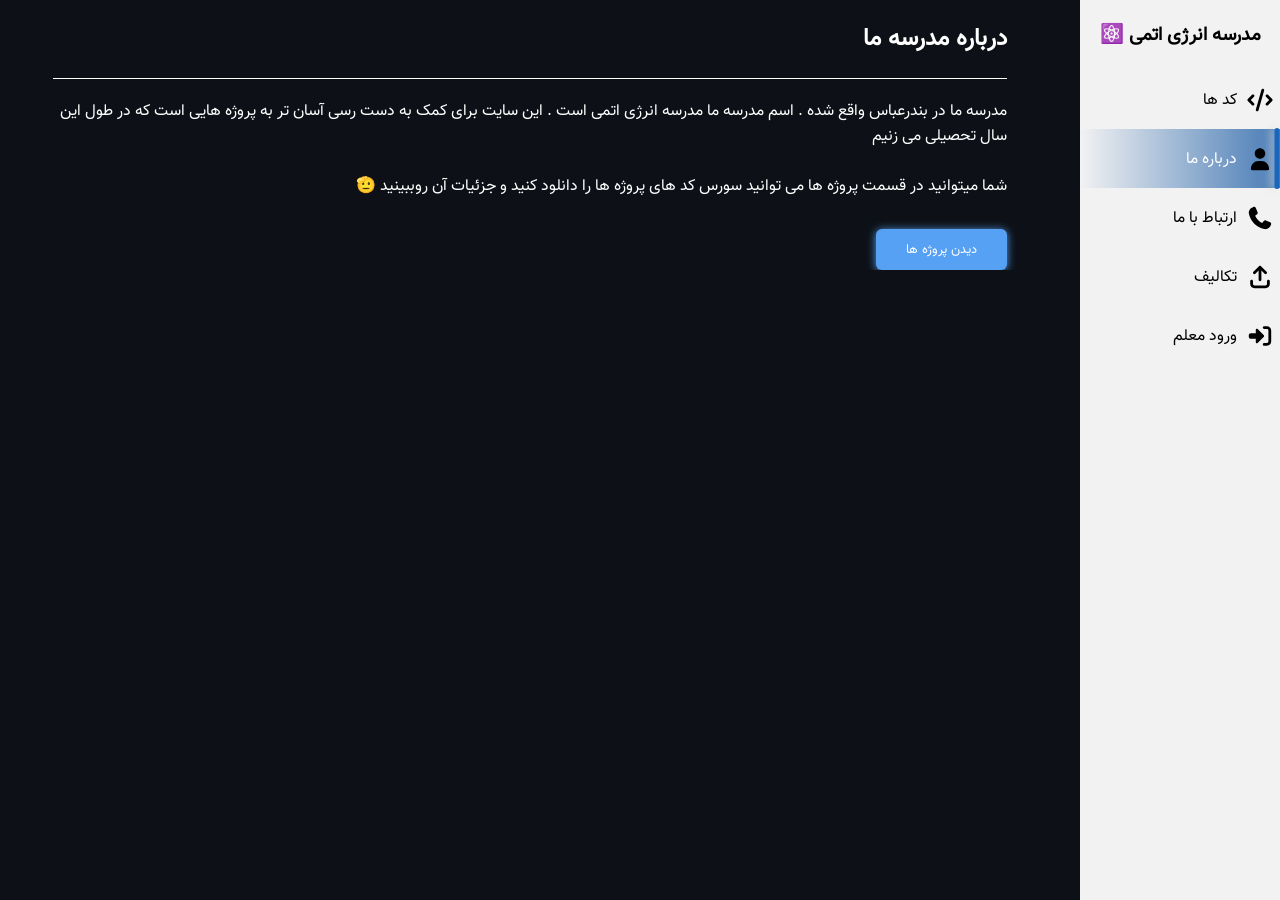
<file: asesst/html-files/AbouteWe.html>
<!doctype html>
<html lang="en">
  <head>
    <meta charset="UTF-8" />
    <meta name="viewport" content="width=device-width, initial-scale=1.0" />
    <title>Atomic-school</title>
    <link rel="stylesheet" href="../styles/reset.css" />
    <link rel="stylesheet" href="../styles/styles.css" />
    <link rel="stylesheet" href="../styles/Aboute.css" />
  </head>
  <body>
    <!------------------  Header  ------------------>
    <header class="Header">
      <!-- navbar -->
      <h2 class="navbar-title">مدرسه انرژی اتمی ⚛️</h2>
      <nav class="navbar">
        <a href="../../index.html" class="navbar-item" data-title="کد ها"
          ><img
            src="../imges/code-solid-full.svg"
            alt="code"
            class="header-img"
          />
        </a>
        <a
          href="./AbouteWe.html"
          data-title="درباره ما"
          class="navbar-item header-active-img"
          ><img
            src="../imges/user-solid-full.svg"
            alt="code"
            class="header-img"
        /></a>
        <a href="./call.html" data-title="ارتباط با ما" class="navbar-item"
          ><img
            src="../imges/phone-solid-full.svg"
            alt="code"
            class="header-img"
        /></a>
        <a href="./homework.html" data-title="تکالیف" class="navbar-item"
          ><img
            src="../imges/arrow-up-from-bracket-solid-full.svg"
            alt="code"
            class="header-img"
        /></a>
        <a href="./Teacher.html" data-title="ورود معلم" class="navbar-item"
          ><img
            src="../imges/right-to-bracket-solid-full.svg"
            alt="code"
            class="header-img"
        /></a>
      </nav>
    </header>

    <main>
      <div class="abouteWe-box">
        <h2 class="abouteWe-title">درباره مدرسه ما</h2>
        <p class="abouteWe-text">
          مدرسه ما در بندرعباس واقع شده . اسم مدرسه ما مدرسه انرژی اتمی است .
          این سایت برای کمک به دست رسی آسان تر به پروژه هایی است که در طول این
          سال تحصیلی می زنیم
        </p>
        <br />
        <p>
          شما میتوانید در قسمت <a href="">پروژه ها</a> می توانید سورس کد های
          پروژه ها را دانلود کنید و جزئیات آن روببینید 🫡
        </p>

        <a href="../../index.html"
          ><button type="button" class="aboute-btn">دیدن پروژه ها</button></a
        >
      </div>
    </main>
  </body>
</html>
</file>
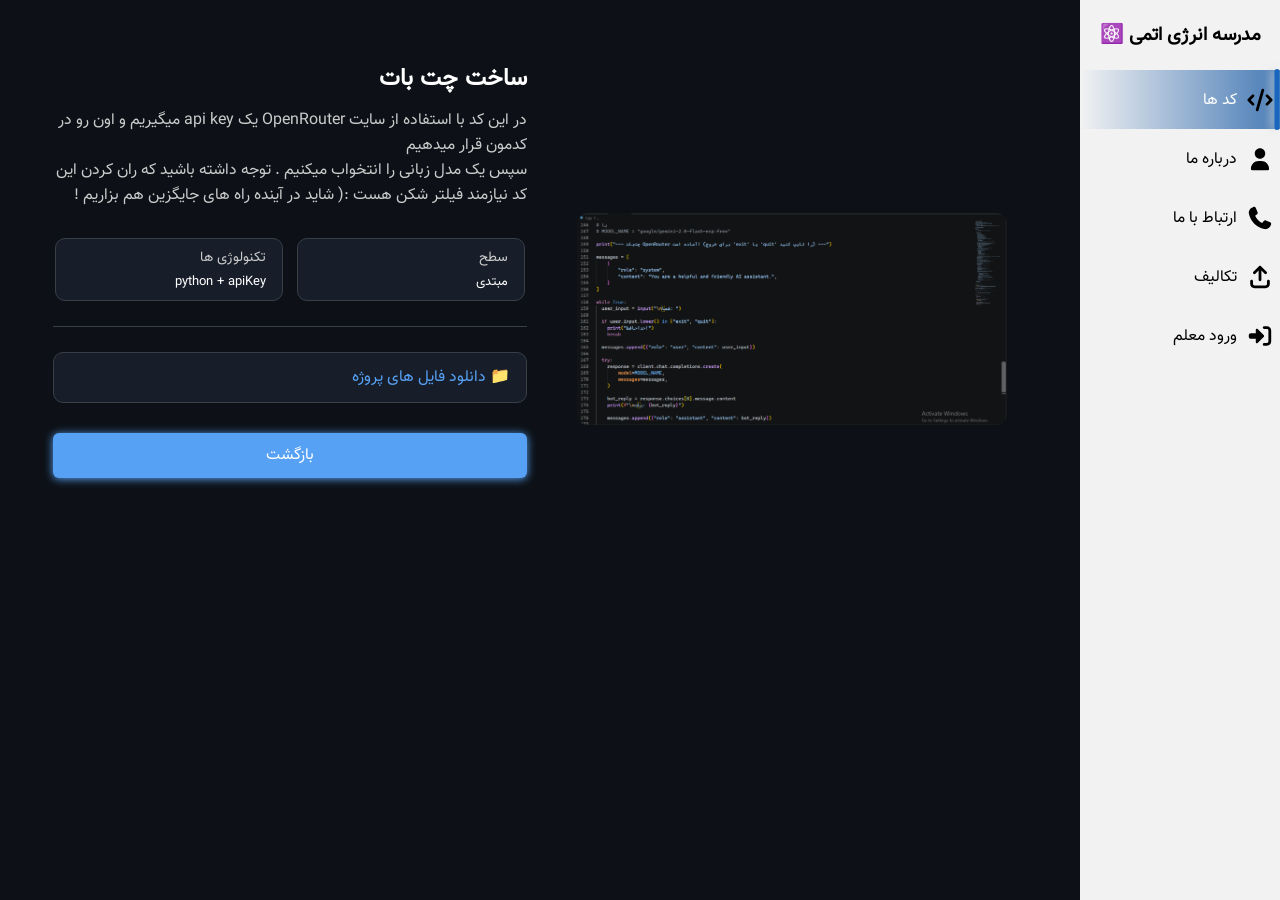
<file: asesst/html-files/Ai.html>
<!doctype html>
<html lang="en">
  <head>
    <meta charset="UTF-8" />
    <meta name="viewport" content="width=device-width, initial-scale=1.0" />
    <title>Atomic-school</title>
    <link rel="stylesheet" href="../styles/reset.css" />
    <link rel="stylesheet" href="../styles/styles.css" />
  </head>
  <body>
    <!------------------  Header  ------------------>
    <header class="Header">
      <!-- navbar -->
      <h2 class="navbar-title">مدرسه انرژی اتمی ⚛️</h2>
      <nav class="navbar">
        <a
          href="../../index.html"
          class="navbar-item header-active-img"
          data-title="کد ها"
          ><img
            src="../imges/code-solid-full.svg"
            alt="code"
            class="header-img"
          />
        </a>
        <a href="./AbouteWe.html" data-title="درباره ما" class="navbar-item"
          ><img
            src="../imges/user-solid-full.svg"
            alt="code"
            class="header-img"
        /></a>
        <a href="./call.html" data-title="ارتباط با ما" class="navbar-item"
          ><img
            src="../imges/phone-solid-full.svg"
            alt="code"
            class="header-img"
        /></a>
        <a href="./homework.html" data-title="تکالیف" class="navbar-item"
          ><img
            src="../imges/arrow-up-from-bracket-solid-full.svg"
            alt="code"
            class="header-img"
        /></a>
        <a href="./Teacher.html" data-title="ورود معلم" class="navbar-item"
          ><img
            src="../imges/right-to-bracket-solid-full.svg"
            alt="code"
            class="header-img"
        /></a>
      </nav>
    </header>

    <main>
      <div class="AiInfo-box">
        <img src="../imges/AI.png" alt="AI-img" class="AiInfo-img" />
        <div>
          <h2 class="AiInfo-title">ساخت چت بات</h2>
          <p class="AiInfo-text">
            در این کد با استفاده از سایت OpenRouter یک api key میگیریم و اون رو
            در کدمون قرار میدهیم
          </p>
          <p class="AiInfo-text">
            سپس یک مدل زبانی را انتخواب میکنیم . توجه داشته باشید که ران کردن
            این کد نیازمند فیلتر شکن هست :( شاید در آینده راه های جایگزین هم
            بزاریم !
          </p>

          <section class="AiInfo-infoBoxes-parent">
            <div class="AiInfo-infoBoxes">
              <p class="AiInfo-infoBoxes-text1">سطح</p>
              <p class="AiInfo-infoBoxes-text2">مبتدی</p>
            </div>
            <div class="AiInfo-infoBoxes">
              <p class="AiInfo-infoBoxes-text1">تکنولوژی ها</p>
              <p class="AiInfo-infoBoxes-text2">python + apiKey</p>
            </div>
          </section>
          <div class="Ai-border"></div>
          <a href="../Files-downlod/AI.py" download="AI.py" class="AI-downlaod">
            📁 دانلود فایل های پروژه
          </a>
          <a href="../../index.html" class="AI-back">بازگشت</a>
        </div>
      </div>
    </main>
  </body>
</html>
</file>
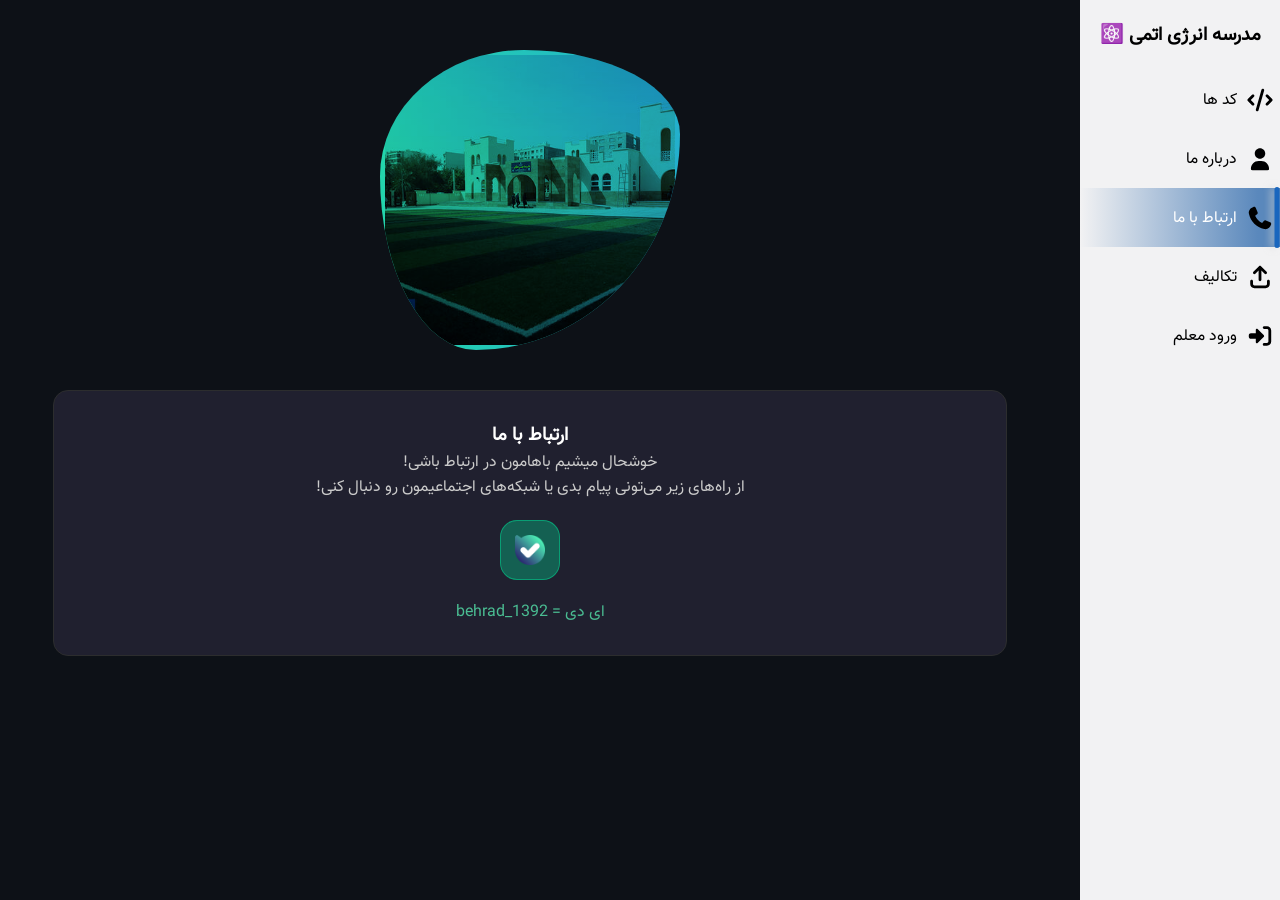
<file: asesst/html-files/call.html>
<!doctype html>
<html lang="en">
  <head>
    <meta charset="UTF-8" />
    <meta name="viewport" content="width=device-width, initial-scale=1.0" />
    <title>Atomic-school</title>
    <link rel="stylesheet" href="../styles/reset.css" />
    <link rel="stylesheet" href="../styles/styles.css" />
    <link rel="stylesheet" href="../styles/call.css" />
  </head>
  <body>
    <!------------------  Header  ------------------>
    <header class="Header">
      <h2 class="navbar-title">مدرسه انرژی اتمی ⚛️</h2>
      <!-- navbar -->
      <nav class="navbar">
        <a href="../../index.html" class="navbar-item" data-title="کد ها"
          ><img
            src="../imges/code-solid-full.svg"
            alt="code"
            class="header-img"
          />
        </a>
        <a href="./AbouteWe.html" data-title="درباره ما" class="navbar-item"
          ><img
            src="../imges/user-solid-full.svg"
            alt="code"
            class="header-img"
        /></a>
        <a
          href="./call.html"
          data-title="ارتباط با ما"
          class="navbar-item header-active-img"
          ><img
            src="../imges/phone-solid-full.svg"
            alt="code"
            class="header-img"
        /></a>
        <a href="./homework.html" data-title="تکالیف" class="navbar-item"
          ><img
            src="../imges/arrow-up-from-bracket-solid-full.svg"
            alt="code"
            class="header-img"
        /></a>
        <a href="./Teacher.html" data-title="ورود معلم" class="navbar-item"
          ><img
            src="../imges/right-to-bracket-solid-full.svg"
            alt="code"
            class="header-img"
        /></a>
      </nav>
    </header>

    <main>
      <!-- img -->
      <div class="img-box">
        <div class="blob"></div>
      </div>

      <section class="call-box">
        <h3 class="call-title">ارتباط با ما</h3>
        <p class="call-text">خوشحال میشیم باهامون در ارتباط باشی!</p>
        <p class="call-text">
          از راه‌های زیر می‌تونی پیام بدی یا شبکه‌های اجتماعیمون رو دنبال کنی!
        </p>
        <a href="#" target="_blank"
          ><img src="../imges/bale-logo.png" alt="#" class="bale-img"
        /></a>
        <p class="appNameBale">ای دی = behrad_1392</p>
      </section>
    </main>
  </body>
</html>
</file>
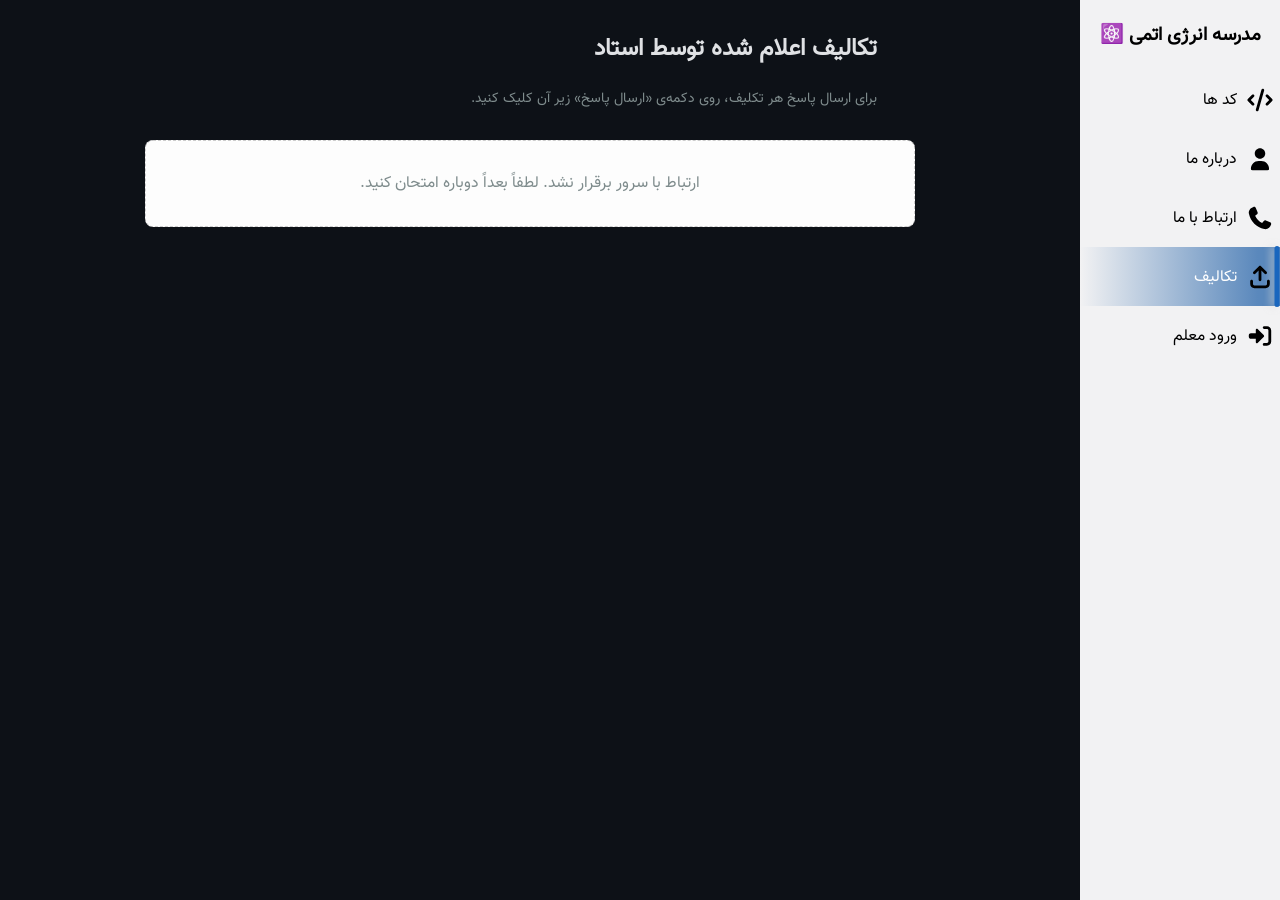
<file: asesst/html-files/homework.html>
<!doctype html>
<html lang="fa">
  <head>
    <meta charset="UTF-8" />
    <meta name="viewport" content="width=device-width, initial-scale=1.0" />
    <title>تکالیف دانش‌آموزان - Atomic-school</title>
    <!-- استایل‌های شما -->
    <link rel="stylesheet" href="../styles/reset.css" />
    <link rel="stylesheet" href="../styles/styles.css" />
    <link rel="stylesheet" href="../styles/call.css" />

    <style>
      /* استایل‌های اختصاصی و واکنش‌گرا برای بخش تکالیف */
      .homework-main {
        max-width: 800px;
        margin: 30px auto;
        padding: 0 15px;
      }
      .homeWork-title-box {
        text-align: center;
        margin-bottom: 30px;
      }
      .homeWork-title {
        font-size: 24px;
        color: #dfe1e4;
        margin-bottom: 10px;
      }
      .homeWork-text {
        color: #7f8c8d;
        font-size: 14px;
      }
      .hw-card {
        background: #ffffff;
        border: 1px solid #e1e8ed;
        border-right: 5px solid #3498db;
        padding: 20px;
        margin-bottom: 20px;
        border-radius: 8px;
        box-shadow: 0 2px 4px rgba(0, 0, 0, 0.05);
      }
      .hw-card h3 {
        margin: 0 0 10px 0;
        color: #2c3e50;
        font-size: 18px;
      }
      .hw-card p {
        color: #555;
        margin-bottom: 15px;
        line-height: 1.6;
      }
      .hw-card small {
        color: #95a5a6;
      }
      .toggle-submit-btn {
        background: #3498db;
        color: white;
        border: none;
        padding: 8px 16px;
        border-radius: 4px;
        cursor: pointer;
        font-family: inherit;
        font-size: 13px;
        transition: background 0.2s;
        margin-top: 10px;
      }
      .toggle-submit-btn:hover {
        background: #2980b9;
      }
      .student-submission-form {
        background: #f8f9fa;
        border: 1px solid #ddd;
        padding: 15px;
        margin-top: 15px;
        border-radius: 6px;
        display: none;
      }
      .homework-input {
        width: 100%;
        padding: 10px;
        margin-top: 5px;
        margin-bottom: 15px;
        border: 1px solid #ccc;
        border-radius: 4px;
        font-family: inherit;
        box-sizing: border-box;
      }
      .submit-final-btn {
        background: #27ae60;
        color: white;
        border: none;
        padding: 10px 20px;
        border-radius: 4px;
        cursor: pointer;
        font-family: inherit;
        width: 100%;
      }
      .submit-final-btn:hover {
        background: #219653;
      }
      .success-msg {
        background: #d4edda;
        color: #155724;
        padding: 10px;
        border-radius: 4px;
        margin-top: 10px;
        display: none;
        text-align: center;
        font-size: 13px;
      }
      .no-hw {
        text-align: center;
        color: #7f8c8d;
        padding: 30px;
        background: #fdfdfd;
        border: 1px dashed #ccc;
        border-radius: 8px;
      }

      /* تنظیمات ریسپانسیو موبایل */
      @media (max-width: 600px) {
        .hw-card {
          padding: 15px;
        }
        .homework-main {
          margin: 15px auto;
        }
      }
    </style>
  </head>
  <body>
    <!------------------  Header  ------------------>
    <header class="Header">
      <h2 class="navbar-title">مدرسه انرژی اتمی ⚛️</h2>
      <nav class="navbar">
        <a href="../../index.html" class="navbar-item" data-title="کد ها">
          <img
            src="../imges/code-solid-full.svg"
            alt="code"
            class="header-img"
          />
        </a>
        <a href="./AbouteWe.html" data-title="درباره ما" class="navbar-item">
          <img
            src="../imges/user-solid-full.svg"
            alt="code"
            class="header-img"
          />
        </a>
        <a href="./call.html" data-title="ارتباط با ما" class="navbar-item">
          <img
            src="../imges/phone-solid-full.svg"
            alt="code"
            class="header-img"
          />
        </a>
        <a
          href="./homework.html"
          data-title="تکالیف"
          class="navbar-item header-active-img"
        >
          <img
            src="../imges/arrow-up-from-bracket-solid-full.svg"
            alt="code"
            class="header-img"
          />
        </a>
        <a href="./Teacher.html" data-title="ورود معلم" class="navbar-item">
          <img
            src="../imges/right-to-bracket-solid-full.svg"
            alt="code"
            class="header-img"
          />
        </a>
      </nav>
    </header>

    <main class="homework-main">
      <div class="homeWork-title-box">
        <h2 class="homeWork-title">تکالیف اعلام شده توسط استاد</h2>
        <p class="homeWork-text">
          برای ارسال پاسخ هر تکلیف، روی دکمه‌ی «ارسال پاسخ» زیر آن کلیک کنید.
        </p>
      </div>

      <!-- محلی که تکالیف معلم به صورت داینامیک اینجا لیست می‌شود -->
      <div id="homework-list"></div>
    </main>

    <script src="../config.js"></script>
    <script>
      const listContainer = document.getElementById("homework-list");

      // ۱. خواندن تکالیف منتشر شده توسط معلم، از بک‌اند
      async function loadHomeworks() {
        if (!listContainer) return;
        listContainer.innerHTML = '<div class="no-hw">در حال بارگذاری...</div>';

        let homeworks = [];
        try {
          const res = await fetch(`${API_BASE}/homework`);
          const data = await res.json();
          homeworks = data.homeworks || [];
        } catch (err) {
          listContainer.innerHTML =
            '<div class="no-hw">ارتباط با سرور برقرار نشد. لطفاً بعداً دوباره امتحان کنید.</div>';
          return;
        }

        if (homeworks.length === 0) {
          listContainer.innerHTML =
            '<div class="no-hw">هنوز تکلیفی از طرف استاد منتشر نشده است.</div>';
          return;
        }

        let output = "";
        homeworks.forEach((hw) => {
          const dateLabel = new Date(hw.created_at).toLocaleDateString("fa-IR");
          output += `
            <div class="hw-card">
              <h3>${hw.title}</h3>
              <p>${hw.description || ""}</p>
              <small>تاریخ انتشار: ${dateLabel}</small>
              <br>
              <button type="button" class="toggle-submit-btn" onclick="toggleForm(${hw.id})">ارسال پاسخ تکلیف</button>

              <!-- فرم ارسال اختصاصی برای همین تکلیف -->
              <div id="form-box-${hw.id}" class="student-submission-form">
                <form onsubmit="submitHomework(event, ${hw.id})" autocomplete="off" >
                  <label class="homeWork-label" style="color: black;">نام:</label>
                  <input type="text" class="homework-input" id="name-${hw.id}" placeholder="محمد" minlength="3" maxlength="25" required />

                  <label class="homeWork-label" style="color: black;">نام خانوادگی:</label>
                  <input type="text" class="homework-input" id="lastname-${hw.id}" placeholder="محمدی" minlength="3" maxlength="25" required />

                  <label class="homeWork-label" style="color: black;">لینک ویدیو در آپارات:</label>
                  <input type="url" class="homework-input" id="link-${hw.id}" placeholder="https://aparat.com/v/123456" required />

                  <button type="submit" class="submit-final-btn">ارسال نهایی</button>
                  <div id="error-msg-${hw.id}" style="color:red; font-size:0.85rem; margin-top:8px; display:none;"></div>
                  <div class="success-msg">تکلیف شما با موفقیت ثبت شد!</div>
                </form>
              </div>
            </div>
          `;
        });
        listContainer.innerHTML = output;
      }

      loadHomeworks();

      // تابع باز و بسته کردن فرم ارسال برای هر کارت تکلیف
      function toggleForm(id) {
        const formBox = document.getElementById(`form-box-${id}`);
        if (formBox.style.display === "block") {
          formBox.style.display = "none";
        } else {
          formBox.style.display = "block";
        }
      }

      // تابع ثبت نهایی پاسخ دانش‌آموز
      async function submitHomework(event, homeworkId) {
        event.preventDefault();

        const formElement = event.target;
        const inputs = formElement.querySelectorAll("input");

        // گرفتن مقادیر از اینپوت‌ها
        const nameInput = inputs[0].value;
        const lastNameInput = inputs[1].value;
        const linkInput = inputs[2].value;

        // المان‌های نمایش وضعیت
        const successMsg = formElement.querySelector(".success-msg");
        const errorMsg = document.getElementById(`error-msg-${homeworkId}`);

        // ریست کردن وضعیت قبل از شروع درخواست جدید
        errorMsg.style.display = "none";
        errorMsg.textContent = "";
        successMsg.style.display = "none";

        // ایجاد یک کنترلر برای مدیریت زمان انتظار (اگر سرور بیش از ۳۰ ثانیه پاسخ نداد)
        const controller = new AbortController();
        const timeoutId = setTimeout(() => controller.abort(), 30000);

        try {
          // نمایش وضعیت در حال ارسال روی دکمه یا فرم
          const submitBtn = formElement.querySelector(".submit-final-btn");
          const originalBtnText = submitBtn.textContent;
          submitBtn.disabled = true;
          submitBtn.textContent = "در حال ارسال...";

          const res = await fetch(`${API_BASE}/submissions`, {
            method: "POST",
            headers: { "Content-Type": "application/json" },
            body: JSON.stringify({
              homework_id: homeworkId,
              first_name: nameInput,
              last_name: lastNameInput,
              aparat_link: linkInput,
            }),
            signal: controller.signal, // اتصال تایم‌اوت به درخواست
          });

          clearTimeout(timeoutId); // اگر پاسخ آمد، تایمر را پاک کن

          const data = await res.json();

          if (!res.ok) {
            // اگر سرور پاسخ داد ولی ارور داشت (مثلاً ارور دیتابیس یا اعتبارسنجی)
            throw new Error(data.error || "خطا در ثبت تکلیف");
          }

          // اگر همه چیز عالی بود
          successMsg.style.display = "block";
          formElement.reset();

          // غیرفعال کردن فرم بعد از موفقیت
          submitBtn.disabled = true;

          setTimeout(() => {
            successMsg.style.display = "none";
            formElement.parentElement.style.display = "none";
          }, 3000);
        } catch (err) {
          // مدیریت انواع خطاها
          if (err.name === "AbortError") {
            errorMsg.textContent =
              "زمان پاسخگویی سرور تمام شد (احتمالاً سرور در حال بیدار شدن است). دوباره تلاش کنید.";
          } else {
            errorMsg.textContent = err.message || "خطا در ارتباط با سرور.";
          }
          errorMsg.style.display = "block";

          // فعال کردن مجدد دکمه برای تلاش دوباره
          const submitBtn = formElement.querySelector(".submit-final-btn");
          submitBtn.disabled = false;
          submitBtn.textContent = "ارسال نهایی";
        } finally {
          clearTimeout(timeoutId);
        }
      }
    </script>
  </body>
</html>
</file>
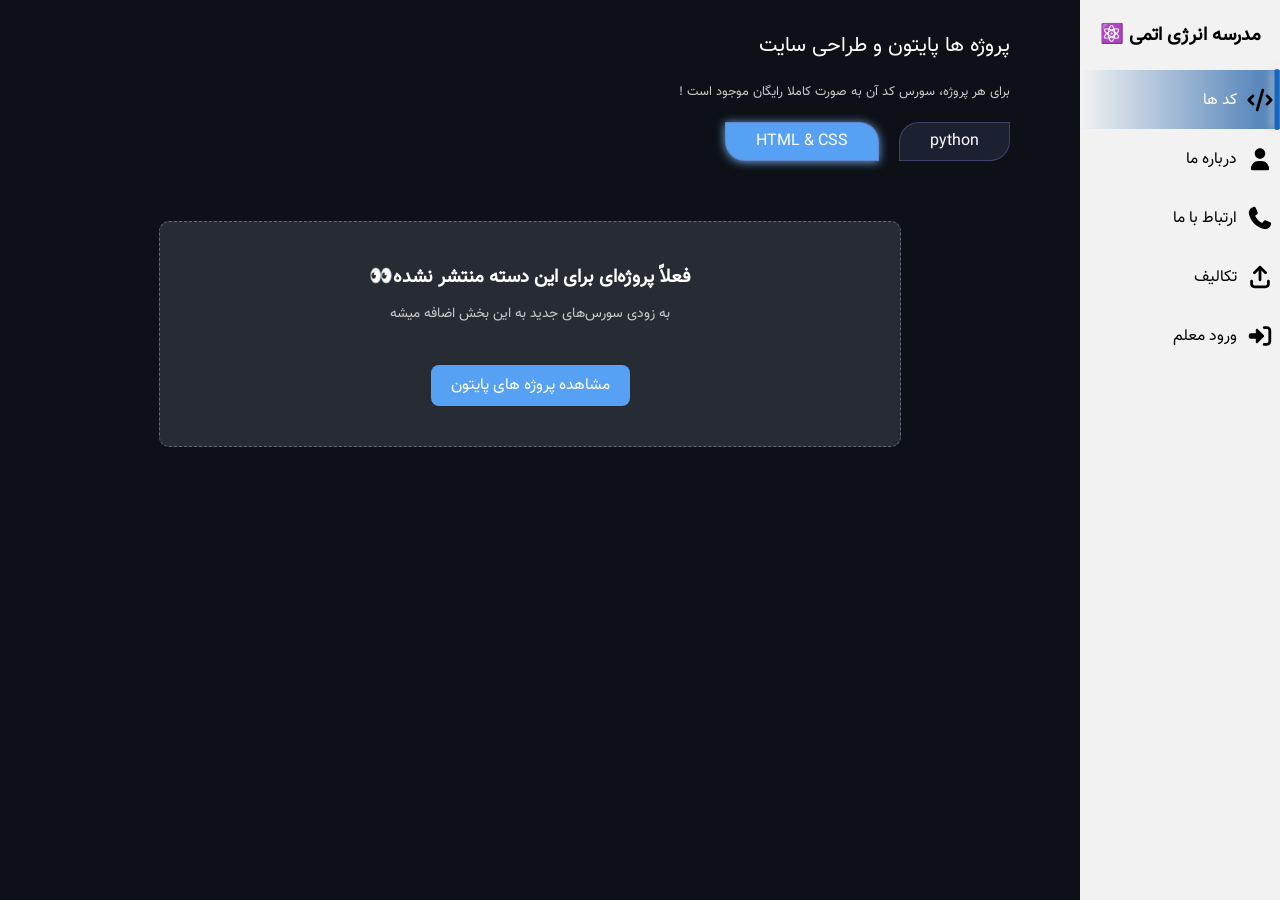
<file: asesst/html-files/HtmlCssProjects.html>
<!doctype html>
<html lang="en">
  <head>
    <meta charset="UTF-8" />
    <meta name="viewport" content="width=device-width, initial-scale=1.0" />
    <title>Atomic-school</title>
    <link rel="stylesheet" href="../styles/reset.css" />
    <link rel="stylesheet" href="../styles/styles.css" />
    <link rel="stylesheet" href="../styles/Aboute.css" />
  </head>
  <body>
    <!------------------  Header  ------------------>
    <header class="Header">
      <!-- navbar -->
      <h2 class="navbar-title">مدرسه انرژی اتمی ⚛️</h2>
      <nav class="navbar">
        <a href="#" class="header-active-img navbar-item" data-title="کد ها"
          ><img
            src="../imges/code-solid-full.svg"
            alt="code"
            class="header-img"
          />
        </a>
        <a href="./AbouteWe.html" data-title="درباره ما" class="navbar-item"
          ><img
            src="../imges/user-solid-full.svg"
            alt="code"
            class="header-img"
        /></a>
        <a href="./call.html" data-title="ارتباط با ما" class="navbar-item"
          ><img
            src="../imges/phone-solid-full.svg"
            alt="code"
            class="header-img"
        /></a>
        <a href="./homework.html" data-title="تکالیف" class="navbar-item"
          ><img
            src="../imges/arrow-up-from-bracket-solid-full.svg"
            alt="code"
            class="header-img"
        /></a>
        <a href="./Teacher.html" data-title="ورود معلم" class="navbar-item"
          ><img
            src="../imges/right-to-bracket-solid-full.svg"
            alt="code"
            class="header-img"
        /></a>
      </nav>
    </header>

    <!------------------  Project  ------------------>
    <main>
      <h1 class="main-title">پروژه ها پایتون و طراحی سایت</h1>
      <p class="main-up-text">
        ! برای هر پروژه، سورس کد آن به صورت کاملا رایگان موجود است
      </p>

      <!-- main navbar -->
      <div class="main-navbar">
        <a href="#"
          ><p class="main-navbar-text main-navbar-active">HTML & CSS</p></a
        >
        <a href="../../index.html"
          ><p class="main-navbar-text main-navbar-hover">python</p></a
        >
      </div>

      <div class="projectNone">
        <h2 class="projectNone-title">
          👀فعلاً پروژه‌ای برای این دسته منتشر نشده
        </h2>
        <p class="projectNone-text">
          به زودی سورس‌های جدید به این بخش اضافه میشه
        </p>
        <a href="../../index.html">
          <button type="button" class="projectNone-btn">
            مشاهده پروژه های پایتون
          </button></a
        >
      </div>
    </main>
  </body>
</html>
</file>
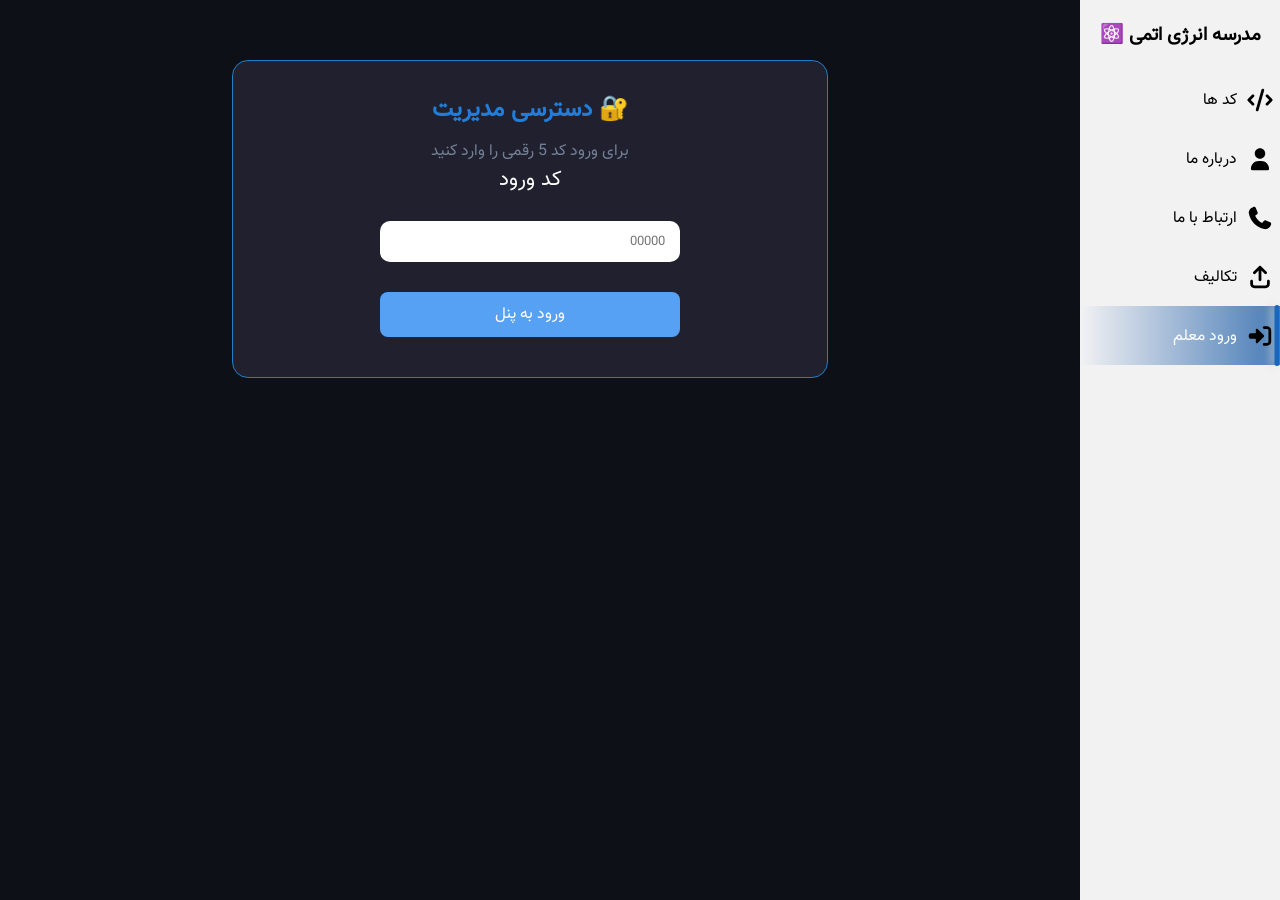
<file: asesst/html-files/Teacher.html>
<!doctype html>
<html lang="fa">
  <head>
    <meta charset="UTF-8" />
    <meta name="viewport" content="width=device-width, initial-scale=1.0" />
    <title>Atomic-school</title>
    <link rel="stylesheet" href="../styles/reset.css" />
    <link rel="stylesheet" href="../styles/styles.css" />
    <link rel="stylesheet" href="../styles/Teachers.css" />
    <style>
      /* استایل کمکی برای پیام خطا */
      .error-msg {
        color: red;
        font-size: 0.8rem;
        margin-top: 5px;
        text-align: center;
      }
      /* مخفی کردن بخش‌های اصلی تا زمانی که کد درست وارد شود */
      #TeacherWelcome-box,
      #TeacherAbility-box,
      #TeacherMadeHomework-box,
      #TeacherMadeHomeworkList-box,
      #TeacherSubmissions-container {
        display: none;
      }
    </style>
  </head>
  <body>
    <!------------------  Header  ------------------>
    <header class="Header">
      <h2 class="navbar-title">مدرسه انرژی اتمی ⚛️</h2>
      <nav class="navbar">
        <a href="../../index.html" class="navbar-item" data-title="کد ها">
          <img
            src="../imges/code-solid-full.svg"
            alt="code"
            class="header-img"
          />
        </a>
        <a href="./AbouteWe.html" data-title="درباره ما" class="navbar-item">
          <img
            src="../imges/user-solid-full.svg"
            alt="user"
            class="header-img"
          />
        </a>
        <a href="./call.html" data-title="ارتباط با ما" class="navbar-item">
          <img
            src="../imges/phone-solid-full.svg"
            alt="phone"
            class="header-img"
          />
        </a>
        <a href="./homework.html" data-title="تکالیف" class="navbar-item">
          <img
            src="../imges/arrow-up-from-bracket-solid-full.svg"
            alt="homework"
            class="header-img"
          />
        </a>
        <a
          href="./Teacher.html"
          data-title="ورود معلم"
          class="navbar-item header-active-img"
        >
          <img
            src="../imges/right-to-bracket-solid-full.svg"
            alt="login"
            class="header-img"
          />
        </a>
      </nav>
    </header>

    <main>
      <!-- بخش ورود با رمز -->
      <div class="Teacherpassword-box" id="Teacherpassword-box">
        <h2 class="TeacherPassword-title">🔐 دسترسی مدیریت</h2>
        <p class="TeacherPassword-text">برای ورود کد 5 رقمی را وارد کنید</p>
        <label for="Password" class="TeacherPassword-label">کد ورود</label>
        <input
          type="password"
          id="Password"
          class="TeacherPassword-input"
          placeholder="00000"
        />
        <p
          id="error-msg"
          class="error-msg"
          style="color: red; margin-top: 5px"
        ></p>
        <button type="button" class="TeacherPassword-btn" onclick="checkCode()">
          ورود به پنل
        </button>
      </div>

      <!-- بخش خوش‌آمدگویی -->
      <div
        class="TeacherWelcome-box"
        id="TeacherWelcome-box"
        style="display: none"
      >
        <p class="TeacherWelcome-UpTitle">مدیریت کلاس</p>
        <h2 class="TeacherWelcome-title">پنل استاد</h2>
        <p class="TeacherWelcome-text">آموزش‌ها و تکالیف کلاس را مدیریت کن.</p>
        <!-- دکمه خروج -->
        <button
          type="button"
          class="Logout-btn"
          onclick="logout()"
          style="
            margin-top: 10px;
            background: #e74c3c;
            color: white;
            border: none;
            padding: 6px 12px;
            border-radius: 6px;
            cursor: pointer;
          "
        >
          خروج از حساب
        </button>
      </div>

      <!-- بخش دکمه‌های عملیاتی -->
      <div
        class="TeacherAbility-box"
        id="TeacherAbility-box"
        style="
          display: none;
          gap: 10px;
          flex-wrap: wrap;
          justify-content: center;
          margin: 20px 0;
        "
      >
        <button
          type="button"
          class="TeacherAbility-btn1"
          onclick="showSection('TeacherMadeHomework-box')"
        >
          افزودن تکلیف
        </button>
        <button
          type="button"
          class="TeacherAbility-btn2"
          onclick="showSection('TeacherMadeHomeworkList-box')"
        >
          لیست تکالیف من
        </button>
        <button
          type="button"
          class="TeacherAbility-btn2"
          onclick="showSection('TeacherSubmissions-container')"
        >
          ارسال های دانش آموزان
        </button>
      </div>

      <!-- بخش ساخت تکلیف -->
      <div
        class="TeacherMadeHomework-box panel-section"
        id="TeacherMadeHomework-box"
        style="display: none"
      >
        <h2 class="TeacherMadeHomework-title">ساخت تکلیف جدید</h2>

        <label for="hw-title-input" class="TeacherMadeHomework-lebel"
          >عنوان تکلیف</label
        >
        <input
          type="text"
          id="hw-title-input"
          class="TeacherMadeHomework-input"
        />

        <label for="hw-desc-input" class="TeacherMadeHomework-lebel"
          >توضیحات تکلیف</label
        >
        <textarea
          id="hw-desc-input"
          rows="5"
          class="TeacherMadeHomework-textarea"
        ></textarea>

        <button
          type="button"
          class="TeacherMadeHomework-btn"
          onclick="publishHomework()"
        >
          انتشار تکلیف
        </button>
      </div>

      <!-- بخش لیست تکالیف منتشر شده توسط معلم -->
      <div
        class="TeacherMadeHomeworkList-container panel-section"
        id="TeacherMadeHomeworkList-box"
        style="display: none; max-width: 600px; margin: 0 auto; padding: 20px"
      >
        <h2 class="TeacherMadeHomework-title">تکالیف منتشر شده توسط شما</h2>
        <div id="teacher-homeworks-list"></div>
      </div>

      <!-- بخش تسلیم‌های دانش‌آموزان -->
      <div
        class="TeacherSubmissions-container panel-section"
        id="TeacherSubmissions-container"
        style="display: none; max-width: 650px; margin: 0 auto; padding: 20px"
      >
        <h2
          class="TeacherSubmissions-title"
          style="margin-bottom: 20px; text-align: center"
        >
          ارسال‌های دانش‌آموزان
        </h2>
        <!-- آیتم‌ها به صورت داینامیک از لوکال استوریج لود می‌شوند -->
        <div id="teacher-submissions-list"></div>
      </div>
    </main>

    <script src="../config.js"></script>
    <script>
      // بررسی وضعیت ورود به محض بارگذاری صفحه
      window.onload = function () {
        if (localStorage.getItem("teacherToken")) {
          showPanel();
        }
      };

      async function checkCode() {
        const passwordInput = document.getElementById("Password");
        const errorMsg = document.getElementById("error-msg");
        errorMsg.textContent = "";

        try {
          const res = await fetch(`${API_BASE}/auth/teacher-login`, {
            method: "POST",
            headers: { "Content-Type": "application/json" },
            body: JSON.stringify({ pin: passwordInput.value }),
          });
          const data = await res.json();

          if (!res.ok) {
            errorMsg.textContent = data.error || "کد وارد شده اشتباه است!";
            passwordInput.value = "";
            return;
          }

          localStorage.setItem("teacherToken", data.token);
          showPanel();
        } catch (err) {
          errorMsg.textContent =
            "ارتباط با سرور برقرار نشد. مطمئن شوید بک‌اند روشن است.";
        }
      }

      // هدر احراز هویت برای درخواست‌های محافظت‌شده
      function authHeaders() {
        return {
          "Content-Type": "application/json",
          Authorization: `Bearer ${localStorage.getItem("teacherToken")}`,
        };
      }

      function showPanel() {
        document.getElementById("Teacherpassword-box").style.display = "none";
        document.getElementById("TeacherWelcome-box").style.display = "block";
        document.getElementById("TeacherAbility-box").style.display = "flex";
        showSection("TeacherMadeHomework-box");
      }

      // تابع جابجایی بین بخش‌ها
      function showSection(sectionId) {
        const sections = document.querySelectorAll(".panel-section");
        sections.forEach((sec) => {
          sec.style.display = "none";
        });

        const target = document.getElementById(sectionId);
        if (target) {
          target.style.display = "block";
        }

        // اگر بخش لیست تکالیف معلم بود، آن را به‌روز کن
        if (sectionId === "TeacherMadeHomeworkList-box") {
          loadTeacherHomeworksList();
        }

        // اگر بخش ارسال‌های دانش‌آموزان بود، لیست را به‌روز کن
        if (sectionId === "TeacherSubmissions-container") {
          loadSubmissionsToTeacherPanel();
        }
      }

      // تابع انتشار تکلیف توسط معلم
      async function publishHomework() {
        const titleInput = document.getElementById("hw-title-input");
        const descInput = document.getElementById("hw-desc-input");

        if (!titleInput.value || !descInput.value) {
          alert("لطفاً عنوان و توضیحات تکلیف را وارد کنید!");
          return;
        }

        try {
          const res = await fetch(`${API_BASE}/homework`, {
            method: "POST",
            headers: authHeaders(),
            body: JSON.stringify({
              title: titleInput.value,
              description: descInput.value,
            }),
          });
          const data = await res.json();
          if (!res.ok) {
            alert(data.error || "خطا در انتشار تکلیف");
            return;
          }

          alert("تکلیف با موفقیت منتشر شد!");
          titleInput.value = "";
          descInput.value = "";
        } catch (err) {
          alert("ارتباط با سرور برقرار نشد.");
        }
      }

      // تابع بارگذاری تکالیف ساخته شده توسط معلم در پنل خودش
      async function loadTeacherHomeworksList() {
        const container = document.getElementById("teacher-homeworks-list");
        container.innerHTML =
          '<p style="text-align:center; padding:20px; color:gray;">در حال بارگذاری...</p>';

        let homeworks = [];
        try {
          const res = await fetch(`${API_BASE}/homework`);
          const data = await res.json();
          homeworks = data.homeworks || [];
        } catch (err) {
          container.innerHTML =
            '<p style="text-align:center; padding:20px; color:red;">ارتباط با سرور برقرار نشد.</p>';
          return;
        }

        if (homeworks.length === 0) {
          container.innerHTML =
            '<p style="text-align:center; padding: 20px; color: gray;">هنوز تکلیفی منتشر نکرده‌اید.</p>';
          return;
        }

        let html = "";
        homeworks.forEach((hw) => {
          const dateLabel = new Date(hw.created_at).toLocaleDateString("fa-IR");
          html += `
            <div style="background: #f9f9f9; border: 1px solid #ddd; padding: 15px; margin-bottom: 12px; border-radius: 8px; display: flex; justify-content: space-between; align-items: center; box-shadow: 0 2px 5px rgba(0,0,0,0.03);">
              <div style="padding-left: 10px;">
                <h4 style="margin: 0 0 6px 0; color: #2c3e50; font-size: 1.05rem;">${hw.title}</h4>
                <p style="margin: 0 0 6px 0; color: #555; font-size: 0.95rem; line-height: 1.5;">${hw.description || ""}</p>
                <small style="color: #888; font-size: 0.8rem;">تاریخ انتشار: ${dateLabel}</small>
              </div>
              <button onclick="deleteTeacherHomework(${hw.id})" style="background: #e74c3c; color: white; border: none; padding: 8px 14px; border-radius: 6px; cursor: pointer; height: fit-content; font-size: 0.9rem; transition: background 0.2s;">حذف</button>
            </div>
          `;
        });

        container.innerHTML = html;
      }

      // تابع حذف تکلیف منتشر شده توسط معلم
      window.deleteTeacherHomework = async function (id) {
        if (!confirm("آیا از حذف این تکلیف مطمئن هستید؟")) return;
        try {
          const res = await fetch(`${API_BASE}/homework/${id}`, {
            method: "DELETE",
            headers: authHeaders(),
          });
          if (!res.ok) {
            const data = await res.json();
            alert(data.error || "خطا در حذف تکلیف");
            return;
          }
          loadTeacherHomeworksList();
        } catch (err) {
          alert("ارتباط با سرور برقرار نشد.");
        }
      };

      // تابع بارگذاری ارسال‌های دانش‌آموزان در پنل معلم با استایل استاندارد و فاصله دار
      async function loadSubmissionsToTeacherPanel() {
        const container = document.getElementById("teacher-submissions-list");
        container.innerHTML =
          '<p style="text-align:center; padding:20px; color:gray;">در حال بارگذاری...</p>';

        let submissions = [];
        try {
          const res = await fetch(`${API_BASE}/submissions`, {
            headers: authHeaders(),
          });
          const data = await res.json();
          if (!res.ok) {
            container.innerHTML = `<p style="text-align:center; padding:20px; color:red;">${data.error || "خطا در دریافت ارسال‌ها"}</p>`;
            return;
          }
          submissions = data.submissions || [];
        } catch (err) {
          container.innerHTML =
            '<p style="text-align:center; padding:20px; color:red;">ارتباط با سرور برقرار نشد.</p>';
          return;
        }

        if (submissions.length === 0) {
          container.innerHTML =
            '<p style="text-align:center; padding: 30px; color: gray; font-size: 0.95rem;">هنوز ارسالی از طرف دانش‌آموزان ثبت نشده است.</p>';
          return;
        }

        let htmlContent = "";

        submissions.forEach((sub) => {
          const dateLabel = new Date(sub.created_at).toLocaleDateString(
            "fa-IR",
          );
          const gradeLabel =
            sub.grade != null ? `نمره: ${sub.grade}` : "هنوز نمره داده نشده";
          htmlContent += `
            <div class="TeacherSubmissions-item" style="background: #ffffff; border: 1px solid #e0e0e0; padding: 18px 20px; margin-bottom: 14px; border-radius: 8px; display: flex; justify-content: space-between; align-items: center; box-shadow: 0 2px 6px rgba(0,0,0,0.04); flex-wrap: wrap; gap: 10px;">
              <div class="Submission-info" style="padding-left: 15px;">
                <span class="Student-name" style="display: block; font-weight: bold; font-size: 1.05rem; color: #2c3e50; margin-bottom: 4px;">${sub.first_name} ${sub.last_name}</span>
                <span class="Homework-name" style="display: block; font-size: 0.9rem; color: #2980b9; margin-bottom: 6px;">تکلیف: ${sub.homework_title || "نامشخص"}</span>
                <a href="${sub.aparat_link}" target="_blank" style="display: inline-block; color: #3498db; text-decoration: none; font-size: 0.9rem; margin-bottom: 6px; font-weight: 500;">🔗 مشاهده ویدیو در آپارات</a>
                <span class="Submission-date" style="display: block; font-size: 0.75rem; color: #888;">تاریخ ارسال: ${dateLabel} — ${gradeLabel}</span>
              </div>
              <div class="Submission-actions" style="display: flex; gap: 8px; align-items: center; min-width: fit-content;">
                <button class="Grade-btn" onclick="gradeSubmission(${sub.id})" style="background: #27ae60; color: white; border: none; padding: 8px 14px; border-radius: 6px; cursor: pointer; font-size: 0.9rem;">ثبت نمره</button>
                <button class="Delete-btn" onclick="deleteSubmission(${sub.id})" style="background: #e74c3c; color: white; border: none; padding: 8px 14px; border-radius: 6px; cursor: pointer; font-size: 0.9rem;">حذف</button>
              </div>
            </div>
          `;
        });

        container.innerHTML = htmlContent;
      }

      // تابع ثبت نمره و بازخورد برای یک ارسال
      async function gradeSubmission(id) {
        const grade = prompt("نمره را وارد کنید (مثلاً 18.5):");
        if (grade === null) return;
        const feedback = prompt("بازخورد (اختیاری):") || "";

        try {
          const res = await fetch(`${API_BASE}/submissions/${id}`, {
            method: "PATCH",
            headers: authHeaders(),
            body: JSON.stringify({ grade: Number(grade), feedback }),
          });
          const data = await res.json();
          if (!res.ok) {
            alert(data.error || "خطا در ثبت نمره");
            return;
          }
          loadSubmissionsToTeacherPanel();
        } catch (err) {
          alert("ارتباط با سرور برقرار نشد.");
        }
      }

      // تابع حذف ارسال دانش‌آموز توسط معلم
      async function deleteSubmission(id) {
        if (!confirm("آیا از حذف این ارسال مطمئن هستید؟")) return;
        try {
          const res = await fetch(`${API_BASE}/submissions/${id}`, {
            method: "DELETE",
            headers: authHeaders(),
          });
          if (!res.ok) {
            const data = await res.json();
            alert(data.error || "خطا در حذف ارسال");
            return;
          }
          loadSubmissionsToTeacherPanel();
        } catch (err) {
          alert("ارتباط با سرور برقرار نشد.");
        }
      }

      // خروج از حساب
      function logout() {
        localStorage.removeItem("teacherToken");
        location.reload();
      }
    </script>
  </body>
</html>
</file>
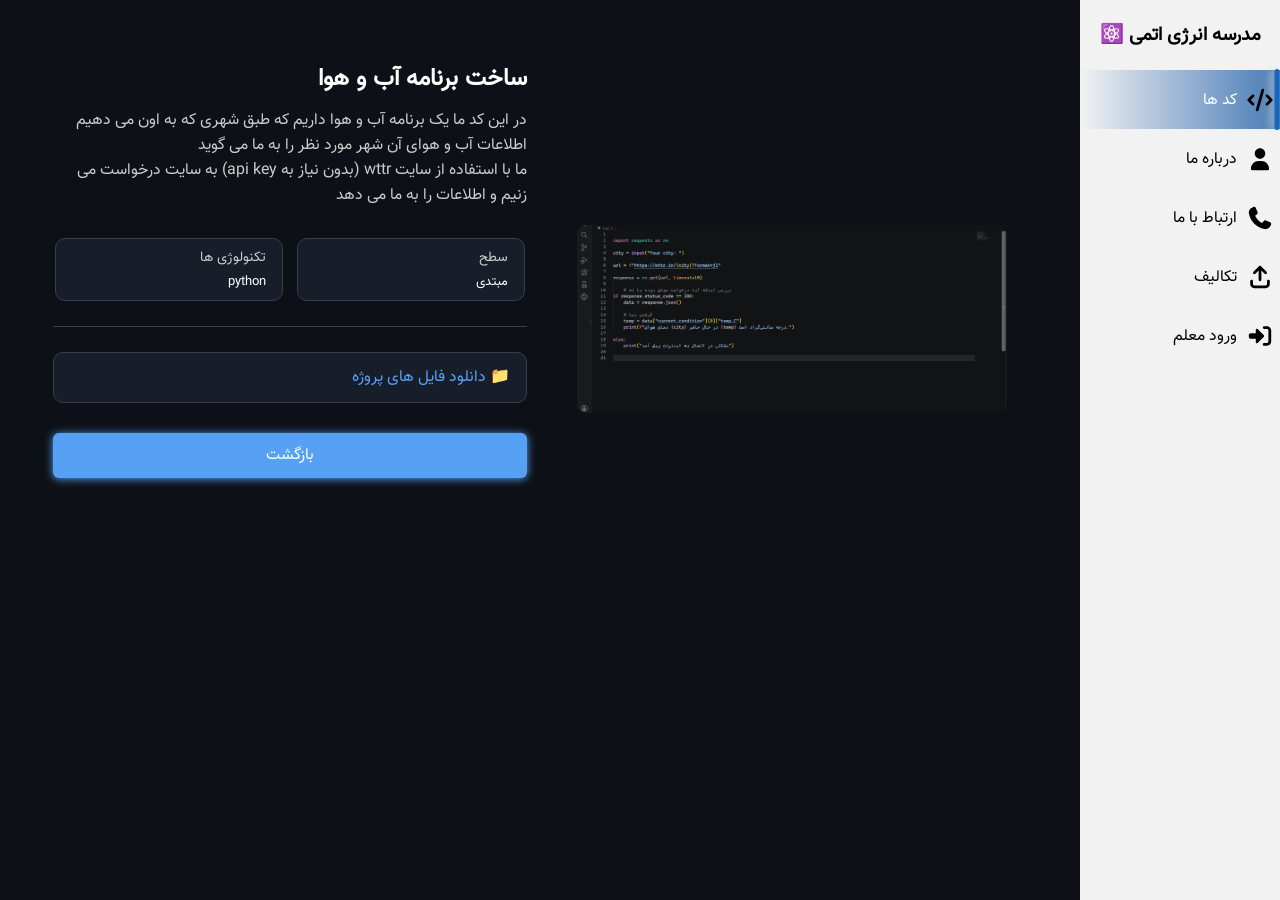
<file: asesst/html-files/weather.html>
<!doctype html>
<html lang="en">
  <head>
    <meta charset="UTF-8" />
    <meta name="viewport" content="width=device-width, initial-scale=1.0" />
    <title>Atomic-school</title>
    <link rel="stylesheet" href="../styles/reset.css" />
    <link rel="stylesheet" href="../styles/styles.css" />
  </head>
  <body>
    <!------------------  Header  ------------------>
    <header class="Header">
      <!-- navbar -->
      <h2 class="navbar-title">مدرسه انرژی اتمی ⚛️</h2>
      <nav class="navbar">
        <a
          href="../../index.html"
          class="navbar-item header-active-img"
          data-title="کد ها"
          ><img
            src="../imges/code-solid-full.svg"
            alt="code"
            class="header-img"
          />
        </a>
        <a href="./AbouteWe.html" data-title="درباره ما" class="navbar-item"
          ><img
            src="../imges/user-solid-full.svg"
            alt="code"
            class="header-img"
        /></a>
        <a href="./call.html" data-title="ارتباط با ما" class="navbar-item"
          ><img
            src="../imges/phone-solid-full.svg"
            alt="code"
            class="header-img"
        /></a>
        <a href="./homework.html" data-title="تکالیف" class="navbar-item"
          ><img
            src="../imges/arrow-up-from-bracket-solid-full.svg"
            alt="code"
            class="header-img"
        /></a>
        <a href="./Teacher.html" data-title="ورود معلم" class="navbar-item"
          ><img
            src="../imges/right-to-bracket-solid-full.svg"
            alt="code"
            class="header-img"
        /></a>
      </nav>
    </header>

    <main>
      <div class="weatherInfo-box">
        <img src="../imges/wheater.png" alt="AI-img" class="weatherInfo-img" />
        <div>
          <h2 class="weatherInfo-title">ساخت برنامه آب و هوا</h2>
          <p class="weatherInfo-text">
            در این کد ما یک برنامه آب و هوا داریم که طبق شهری که به اون می دهیم
            اطلاعات آب و هوای آن شهر مورد نظر را به ما می گوید
          </p>
          <p class="weatherInfo-text">
            ما با استفاده از سایت wttr (بدون نیاز به api key) به سایت درخواست می
            زنیم و اطلاعات را به ما می دهد
          </p>

          <section class="weatherInfo-infoBoxes-parent">
            <div class="weatherInfo-infoBoxes">
              <p class="weatherInfo-infoBoxes-text1">سطح</p>
              <p class="weatherInfo-infoBoxes-text2">مبتدی</p>
            </div>
            <div class="weatherInfo-infoBoxes">
              <p class="weatherInfo-infoBoxes-text1">تکنولوژی ها</p>
              <p class="weatherInfo-infoBoxes-text2">python</p>
            </div>
          </section>
          <div class="weather-border"></div>
          <a
            href="../Files-downlod/weather.py"
            download="weather.py"
            class="weather-downlaod"
          >
            📁 دانلود فایل های پروژه
          </a>
          <a href="../../index.html" class="weather-back">بازگشت</a>
        </div>
      </div>
    </main>
  </body>
</html>
</file>
<file: asesst/styles/styles.css>
/*===================
        header
====================*/

.Header {
    position: fixed;
    bottom: 0;
    left: 0;
    right: 0;
    background: rgb(242, 242, 243);
    box-shadow: rgba(255, 255, 255, 0.447) 0px 6px 36px;
    
    .navbar {
        display: flex;
        flex-direction: row-reverse;
        justify-content: space-around;
    }

    .navbar-title {
        display: none;
    }

    .header-img {
        width: 40px;
        margin-top: 10px;
        padding: 6px;
        z-index: 10;
        position: relative;
        border-radius: 50%;
    }
    
    .header-active-img img {
        background: rgb(187, 226, 235);
        border-radius: 50%;
        transition: all 0.3s;
    }
    .navbar-item img {
        transition: all 0.3s;
    }

    /* tooltips */
    .navbar-item {
        position: relative; 
       

        &::before {
            content: attr(data-title);
            color: white;
            position: absolute;
            bottom: 60px; /* فاصله از بالا */
            left: 50%;
            transform: translateX(-50%); /* وسط‌چین کردن دقیق */
            padding: 4px 10px;
            background: #4bbfce;
            white-space: nowrap;
            border-radius: 20px;
            opacity: 0; /* در حالت عادی مخفی */
            transition: opacity 0.3s; /* انیمیشن نرم برای زیبایی بیشتر */
            pointer-events: none; /* جلوگیری از تداخل با موس */
            transition: all 0.3s;
        }
    
        &::after {
            content: "";
            position: absolute;
            bottom: 54px; /* باید کمی پایین‌تر از ::before باشد */
            left: 50%;
            transform: translateX(-50%);
            border-left: 8px solid transparent;
            border-right: 8px solid transparent;
            border-top: 8px solid #4bbfce; /* رنگ باید با پس‌زمینه before یکی باشد */
            opacity: 0; /* در حالت عادی مخفی */
            transition: opacity 0.3s;
            pointer-events: none;
        }
        &:hover img {
            transition: all 0.3s;
            background: rgb(187, 226, 235);;
        }

        &:hover::before, 
        &:hover::after {
            opacity: 1;
            
        }
    }

    .header-active-img.navbar-item::after,
    .header-active-img.navbar-item::before {
        opacity: 1;
    }
}

@media screen and (max-width: 660px) {
    body {
        margin-bottom: 70px;
    }
}
@media screen and (min-width: 700px) {
    .Header {
        left: auto;
        top: 0;
        box-shadow: 0 0 0 transparent;
        width: 200px;
        direction: rtl;

        .navbar-title {
            display: block;
            text-align: center;        
            color: #000;
            font-size: 1.2rem;
            margin-top: 20px;
        }

        .navbar {
            flex-direction: column;
            margin-top: 20px;
        }

        .navbar-item::before {
            opacity: 1;
            background: transparent;
            color: #000;
            left: auto;
            right: 33px;
            bottom: 50%;
            transform: translateY(50%);
            
        }
        .header-active-img::before{
            color: white;
        }
        .navbar-item::after {
            display: none;
        }
        
        .header-active-img::after {
            content: "";
            width: 5px;
            border-radius: 10px;
            height: 61px;
            background: #1966be;
            position: absolute;
            right: -2px;
            top: -1px;
            opacity: 1; /* در حالت عادی مخفی */
            display: block;
            border: transparent; 
            box-shadow: -4px 0px 7px #d1d2d496;
        }

        .header-active-img img,
        .navbar-item:hover img {
            background: transparent;
        }

        .header-active-img {
            background-image: linear-gradient(270deg, #5a88bc 11%, transparent);
        } 

        .navbar-item:hover:not(.header-active-img) img {
            transform: translateX(-5px);
        }

        .navbar-item:not(.header-active-img):hover::before {
            right: 38px;
        }
    }
}

/*===================
        main
====================*/

.main-title {
    text-align: center;
    font-size: 1.3rem;
    padding-top: 30px;
    font-weight: 500;
    position: relative;
}

.main-up-text {
    text-align: center;
    font-size: 0.8rem;
    color: rgb(203, 203, 203);
    margin-top: 20px;
}

/*===============
    main navbar
===============*/

.main-navbar {
    display: flex;
    justify-content: space-around;
    margin: 0 50px;
    margin-top: 20px;

    .main-navbar-text {
        white-space: nowrap;
        user-select: none;
        background: rgba(39, 43, 65, 0.641);
        padding: 6px 30px;
        border-radius: 20px 0;
        border: solid rgba(102, 106, 164, 0.479) 1px;
    }

    .main-navbar-active {
        background: #57a1f5;
        box-shadow: 0 1px 10px #75a6de;
        border-radius: 0 20px;
    }

    .main-navbar-hover {   
        transition: all 0.3s;

        &:hover {
            border-radius: 0 20px;
            border: solid rgb(11, 73, 166) 1px;
            background: rgb(26, 26, 29);
        }
    }
}
@media screen and (max-width: 370px) {
    .main-navbar {
        gap: 10px;
    }
}
@media screen and (min-width: 700px) {
    .main-up-text, 
    .main-title {
        margin-right: 50px;
    }
    .main-navbar {
        justify-content: end;
        gap: 20px;
    }
}

/*==================================
     AI project / Wheader project
=================================*/

.project-container {
    direction: rtl;
    display: flex;
    justify-content: flex-start; /* شروع از سمت راست با توجه به direction: rtl */
    align-items: flex-start;
    flex-direction: row; /* در حالت کلی به صورت سطری باشد */
    flex-wrap: wrap;
    gap: 20px; /* فاصله بین کارت‌ها */
    margin: 0 50px;


    .ai-project,
    .wheater-project {
        margin: 0 auto;
        width: 90%;
        border-radius: 16px;
        border: solid rgb(110, 118, 130) 1.6px;
        background: #19202d;
        margin-top: 30px;
        margin-bottom: 50px;
        transition: all 0.4s;
        

        &:hover {
            background: rgb(26, 26, 29);
            box-shadow: 2px 8px 20px #23262b;
            border: solid rgb(11, 73, 166) 1.6px;
        }
    }

    .ai-down, .wheater-down {
        padding: 10px;
        padding-top: 0;

    }

    .ai-img, .wheater-img {
        width:100%;
        border-radius: 16px 16px 0px 0px;
        height: 190px;
    }
    
    .wheater-img {
        object-fit: cover;
    }

    .ai-title, .wheater-title {
        margin-bottom: 10px;
    }

    .ai-info, .wheater-info {
        display: flex;
        flex-direction: row-reverse;
        justify-content: space-between;
        padding: 30px 10px;
        padding-bottom: 20px;
        margin: 30px 0;
        border-bottom: solid rgba(114, 125, 143, 0.46) 1px;
    }

    .ai-Surface, .wheater-Surface {
        color: rgb(11, 195, 11);
        background: rgba(11, 195, 11, 0.238);
        border-radius: 15px;
        padding: 2px 12px;
        padding-right: 10px;
    }

    .ai-lang, .wheater-lang {
        color: rgb(138, 172, 224);
        background: rgb(7, 7, 7);
        padding: 2px 8px;
        border-radius: 6px;
        border: solid rgba(114, 125, 143, 0.46) 1px;
    }

    .ai-btn, .wheater-btn {
        width: 100%;
        display: block;
        text-align: center;
        background: #57a1f5;
        box-shadow: 0 1px 8px #57a1f5;
        border-radius: 6px;
        padding: 10px 0;
        border: none;
        transition: transform 0.3s;
        color: white;
        &:hover {
            transform: translateY(-3px);
        }

        &:active {
            transform: scale(0.96);
        }
    }
}


@media screen and (min-width: 700px) {
    .project-container {
        flex-direction: row; /* چیدمان افقی در دسکتاپ */
        justify-content: flex-start; /* شروع از سمت راست صفحه (کنار منوی عمودی) */
        margin-top: 60px;

    .ai-project, .wheater-project {
        margin: 0;
    }

    .ai-down, .wheater-down {
        padding: 22px;
        padding-top: 0;
        }
    }

    .main-up-text {
        text-align: right;
    }

    .main-title {
        text-align: right;
    }
}

/*** creacting card widths ***/


@media screen and (min-width: 1168px) {
    .project-container {
        .ai-project, .wheater-project {
            width: 30%;
        }
    }
}

@media screen and (max-width: 1167px) and (min-width: 800px) {
    .project-container {
        justify-content: center;

        .ai-project, .wheater-project {
            width: 70%;
        }
    }
}

@media screen and (min-width: 700px) and (max-width: 880px) {
    .project-container {
        justify-content: center;
    }
    .project-container .ai-project,
    .project-container .wheater-project {
        width: 80%;
    }
}

@media screen and (max-width: 1315px) and (min-width: 1135px) {
    .project-container {
        .ai-project, .wheater-project {
            width: 40%;
        }
    }
}

@media screen and (max-width: 530px) {
    html {
        font-size: 12px;
    }
    .project-container {
        .ai-project, .wheater-project {
            width: 100%;
        }
    }
}
/* ********************* */

@media screen and (max-width: 1382px) {
    .project-container {
        .wheater-text{
            margin-bottom: -26px;
        }
    }
}
@media screen and (max-width: 1632px) {
    .project-container {
        .ai-text{
            margin-bottom: -26px;
        }
    }
}
/*===============================
        projectNone-box
================================*/

.projectNone {
    background: #272b34;
    width: 95%;
    margin: 0 auto;
    margin-top: 60px;
    border-radius: 10px;
    padding: 40px 50px;
    border: dashed 1px #646a76;

    .projectNone-title {
        text-align: center;
        margin-bottom: 10px;
        font-size: 1.2rem;
    }

    .projectNone-text {
        text-align: center;
        margin-bottom: 40px;
        font-size: 0.9rem;
        color: rgb(203, 203, 203);
    }

    .projectNone-btn {
        display: block;
        margin: 0 auto;
        background: #57a1f5;
        border: none;
        padding: 8px 20px;
        font-weight: 500;
        font-size: 1rem;
        border-radius: 8px;
        transition: all 0.3s;
        color: rgb(255, 255, 255);

        &:hover {
            transform: translateY(-5px);
            box-shadow: 2px ;
            box-shadow: 0 5px 10px #327ccf;
        }
    }
}

@media screen and (min-width: 700px) {
    .projectNone {
        width: 70%;
    }
}

/*==============================
    info for Ai/wheater project
===============================*/

.AiInfo-box,.weatherInfo-box {
    direction: rtl;
    margin-bottom: 140px;
    width: 90%;
    margin: 0 auto;


    .AiInfo-img,.weatherInfo-img {
        margin: 20px 0;
        width: 100%;
        border-radius: 10px;
    }

    .AiInfo-title,.weatherInfo-title {
        margin-bottom: 10px;
    }

    .AiInfo-text,.weatherInfo-text {
        color: rgb(203, 203, 203);
    }

    .AiInfo-infoBoxes-parent,.weatherInfo-infoBoxes-parent {
        display: flex;
        flex-direction: column;
        gap: 25px;
        margin-top: 30px;

    }

    .AiInfo-infoBoxes,.weatherInfo-infoBoxes {
        padding: 8px 16px;
        background: #27334666;
        border: solid 1px #383f47;
        border-radius: 10px;
    }

    .Ai-border, .weather-border {
        width: 100%;
        height: 1px;
        background: #383f47;
        margin-top: 25px;
    }

    .AiInfo-infoBoxes-text1, .weatherInfo-infoBoxes-text1 {
        color: rgb(203, 203, 203);
        font-size: 0.85rem;
        margin-bottom: 4px;
    }

    .AiInfo-infoBoxes-text2, .weatherInfo-infoBoxes-text2 {
        font-weight: 500;
    }

    .AI-downlaod, .weather-downlaod {
        background: #27334666;
        display: block;
        border-radius: 10px;
        color: #57a1f5;
        border: solid 1px #383f47;
        padding: 12px 16px;
        margin-top: 25px;
        transition: all 0.4s;

        &:hover {
            background: #0d1117;
            border-color: #57a1f5;
        }
    }

    .AI-back, .weather-back {
        background: #57a1f5;
        display: block;
        text-align: center;
        margin-top: 30px;
        margin-bottom: 100px;
        box-shadow: 0 1px 8px #57a1f5;
        border-radius: 6px;
        padding: 10px;
        border: none;
        transition: transform 0.3s;
        color: white;

        &:active {
            transform: scale(0.96);
        }
    }
}

@media screen and (min-width: 1128px) {
    .AiInfo-box,.weatherInfo-box {
        display: flex;
        align-items: center;
        margin-top: 60px;

        .AiInfo-img,.weatherInfo-img {
            width: 430px;
            margin-left: 50px;
        }

        .AiInfo-infoBoxes-parent, .weatherInfo-infoBoxes-parent {
            flex-wrap: wrap;
            flex-direction: row;
            justify-content: space-around;
            gap: 10px;
            width: 100%;
        }

        .AiInfo-infoBoxes,.weatherInfo-infoBoxes {
            width: 48%;
            margin: 0;   
        }

        .AiInfo-infoBoxes-text2,.weatherInfo-infoBoxes-text2 {
            font-size: 0.8rem;
        }
    }
}

@media screen and (min-width: 1400px) {
    .AiInfo-box .AiInfo-img,
    .weatherInfo-box .weatherInfo-img {
        width: 460px;
        margin-left: 60px;
    }
}

/*==================
    Home work styles
===================*/
.homeWork-title-box {
    width: 90%;
    margin: 0 auto;
    
    .homeWork-title {
        text-align: center;
        font-weight: 600;
        margin-top: 30px;
    }

    .homeWork-text {
        text-align: center;
        margin: 20px 0;
    }
}

.homeWork-box {
    background: rgb(32, 32, 47);
    width: 90%;
    margin: 0 auto;
    border-radius: 10px;
    padding: 20px;

    .homeWork-boxes {
        display: flex;
        flex-direction: column;
    }

    .homeWork-label {
        margin-top: 10px;
    }

    .homework-input {
        border-radius: 6px;
        padding: 5px 10px;
        width: 45%;
        font-size: 1rem;
        background: rgb(69, 69, 105);
        margin-top: 10px;
        color: white;
        border: 1px solid transparent;
        transition: border-color 0.3s;

        &:focus {
            border-color: antiquewhite;
        }
    }

    .homework-input.link {
        width: 70%;
        direction: ltr;
    }

    .homeWork-submit-btn {
        display: block;
        width: 80px;
        background: #57a1f5;
        border: none;
        padding: 8px 20px;
        font-weight: 500;
        font-size: 1rem;
        border-radius: 6px;
        transition: all 0.3s;
        color: rgb(255, 255, 255);
        margin-top: 20px;

        &:hover {
            transform: translateY(-5px);
            box-shadow: 2px ;
            box-shadow: 0 5px 10px #327ccf;
        }
    }
}

@media screen and (min-width: 1050px) {
    .homeWork-title-box .homeWork-title,
    .homeWork-title-box .homeWork-text {
        text-align: start;
    }

    .homeWork-box .homework-input {
        width: 25%;
    }

    .homeWork-box .homework-input.link {
        width: 40%;
    }
    
}
</file>
<file: asesst/styles/Aboute.css>
.abouteWe-box {
    width: 90%;
    direction: rtl;
    margin: 0 auto;
    margin-top: 20px;

    .abouteWe-title {
        border-bottom: solid white 1px;
        padding-bottom: 20px;

    }

    .abouteWe-text {
        padding-top: 20px;
    }

    .aboute-btn {
        background: #57a1f5;
        box-shadow: 0 1px 8px #57a1f5;
        border-radius: 6px;
        padding: 10px 30px;
        border: none;
        transition: transform 0.3s;
        color: white;
        margin-top: 30px;

        &:hover {
            transform: scale(1.05);
        }

        &:active {
            transform: scale(0.96);
        }
    }
}
</file>
<file: asesst/styles/call.css>
.img-box {
    width: 100%;
    display: flex;
    justify-content: center;
}

main {
    direction: rtl;
}

.call-box {
    background: rgb(32, 32, 47);
    border: solid 1px rgb(44, 45, 46);
    width: 90%;
    margin: 40px auto;
    border-radius: 15px;
    padding: 30px;
    margin-bottom: 30px;

    .call-title,
    .call-text {
        text-align: center;
        color: rgb(203, 203, 203);
    }

    .call-title {
        color: white;
    }

    .appNameBale {
        text-align: center;
        color: #4abc92;
    }
    
    .bale-img {
        width: 60px;
        display: block;
        margin: 20px auto;
        padding: 14px;
        background: #00d4915b;
        border-radius: 17px;
        border: #00d49189 solid 1px;
        transition: all 0.3s;

        &:hover {
            background: #00d491a9;
            border-color: transparent;
        }
    }
}



/******img styles*******/

.blob {
  margin-top: 50px;
  display: block;
  position: relative;
  width: 300px;
  height: 300px;
  overflow: hidden;
  border-radius: 48% 52% 68% 32%/42% 28% 72% 58%;
  background: linear-gradient(
    to right,
    #23d5ab,
    #23a6d5,
    #e73c7e,
    #ee7752,
    #ddd6f3
  );
  background-size: 500% 100%;
  animation:
    blobber 30s 0s linear infinite,
    cobler 30s 0s linear infinite alternate;
}

.blob::after {
  content: "";
  display: block;
  position: absolute;
  top: 5px;
  right: 5px;
  bottom: 5px;
  left: 5px;
  background-color: #000;
  background-image: url(../imges/مدرسه+مهر+عظام.jpg);
  background-repeat: no-repeat;
  background-size: cover;
  background-position: center;
  mix-blend-mode: multiply;
  animation:
    blobber 30s 0s ease-in-out infinite,
    wobbler 15s 0s linear infinite alternate;
}

@keyframes blobber {
  0% {
    border-radius: 48% 52% 68% 32%/42% 28% 72% 58%;
  }

  5% {
    border-radius: 48% 52% 41% 59%/66% 37% 63% 34%;
  }

  10% {
    border-radius: 69% 31% 71% 29%/67% 31% 69% 33%;
  }

  15% {
    border-radius: 60% 40% 71% 29%/63% 65% 35% 37%;
  }

  20% {
    border-radius: 61% 39% 51% 49%/57% 58% 42% 43%;
  }

  25% {
    border-radius: 66% 34% 25% 75%/47% 30% 70% 53%;
  }

  30% {
    border-radius: 32% 68% 38% 62%/65% 60% 40% 35%;
  }

  35% {
    border-radius: 63% 37% 41% 59%/35% 38% 62% 65%;
  }

  40% {
    border-radius: 57% 43% 49% 51%/55% 71% 29% 45%;
  }

  45% {
    border-radius: 47% 53% 34% 66%/65% 36% 64% 35%;
  }

  50% {
    border-radius: 44% 56% 32% 68%/69% 26% 74% 31%;
  }

  55% {
    border-radius: 28% 72% 37% 63%/71% 44% 56% 29%;
  }

  60% {
    border-radius: 38% 62% 35% 65%/74% 53% 47% 26%;
  }

  65% {
    border-radius: 73% 27% 46% 54%/54% 47% 53% 46%;
  }

  70% {
    border-radius: 75% 25% 47% 53%/49% 53% 47% 51%;
  }

  75% {
    border-radius: 62% 38% 43% 57%/55% 60% 40% 45%;
  }

  80% {
    border-radius: 41% 59% 65% 35%/73% 50% 50% 27%;
  }

  85% {
    border-radius: 55% 45% 57% 43%/73% 61% 39% 27%;
  }

  90% {
    border-radius: 74% 26% 33% 67%/40% 65% 35% 60%;
  }

  95% {
    border-radius: 58% 42% 57% 43%/53% 45% 55% 47%;
  }

  100% {
    border-radius: 48% 52% 68% 32%/42% 28% 72% 58%;
  }
}

@keyframes cobler {
  0% {
    background-position: 0% 0%;
  }

  100% {
    background-position: 100% 0%;
  }
}

@keyframes wobbler {
  0% {
    transform: rotateZ(8deg);
  }

  100% {
    transform: rotateZ(-8deg);
  }
}

/******img styles finished*******/
</file>
<file: asesst/styles/Teachers.css>
main {
    direction: rtl;
}

@media screen and (min-width: 700px) {
    main {
        width: 60%;
        margin: 0 auto;
    }
}

.Teacherpassword-box {
    display: flex;
    border-radius: 16px;
    border: rgb(33, 126, 197) solid 1px;
    flex-direction: column;
    background: rgb(32, 32, 47);
    margin: 60px 40px;
    padding: 20px 3px;
    text-align: center;


    .TeacherPassword-text {
        color: #738196;
    }
    
    .TeacherPassword-title {
        margin-bottom: 10px;
        color: rgb(33, 125, 217);
    }

    .TeacherPassword-label {
        font-size: 1.3rem;
        margin-bottom: 10px;
    }

    .TeacherPassword-input {
        width: 90%;
        border-radius: 10px;
        background: white;
        padding: 8px 20px;
        background: white;
        display: block;
        margin: 0 auto;
        
    }

    .TeacherPassword-btn {
        margin: 0 auto;
        display: block;
        width: 90%;
        background: #57a1f5;
        border: none;
        padding: 8px 20px;
        font-weight: 500;
        font-size: 1rem;
        border-radius: 6px;
        transition: all 0.3s;
        color: rgb(255, 255, 255);
        margin-top: 20px;
        

        &:hover {
            transform: translateY(-5px);
            box-shadow: 2px ;
            box-shadow: 0 5px 10px #327ccf;
        }
    }
}

.TeacherWelcome-box {
    display: flex;
    border-radius: 16px;
    border: rgb(33, 126, 197) solid 1px;
    flex-direction: column;
    background: rgb(32, 32, 47);
    margin: 60px 40px;
    padding: 20px 3px;
    text-align: center;
    margin-top: 30px;

    .TeacherWelcome-UpTitle {
        margin-bottom: 10px;
        color: rgb(33, 125, 217);
    }

    .TeacherWelcome-title {
        margin-bottom: 10px;
    }

    .TeacherWelcome-text {
        color: #738196;
    }
}

.TeacherAbility-box {
    margin-top: -50px;
    display: flex;
    justify-content: space-around;

    .TeacherAbility-btn1,
    .TeacherAbility-btn2 {
        margin: 0 auto;
        display: block;
        background: #57a1f5;
        border: none;
        padding: 8px 20px;
        font-weight: 500;
        font-size: 1rem;
        border-radius: 6px;
        transition: all 0.3s;
        color: rgb(255, 255, 255);
        margin-top: 20px;
        border: 2px solid transparent;

        &:hover {
            transform: translateY(-4px);
            box-shadow: 2px ;
            border-color: rgb(230, 230, 230);
        }
    }
}

/* ادامه استایل‌ها بر اساس تم قبلی */

/* 1. ساخت تکلیف جدید (TeacherMadeHomework-box) */
.TeacherMadeHomework-box {
    display: flex;
    flex-direction: column;
    background: rgb(32, 32, 47);
    border: rgb(33, 126, 197) solid 1px;
    border-radius: 16px;
    margin: 40px;
    padding: 25px;
    text-align: right; 

    .TeacherMadeHomework-title {
        color: rgb(33, 125, 217);
        margin-bottom: 20px;
        text-align: center;
    }

    .TeacherMadeHomework-lebel {
        color: #e2e8f0;
        font-size: 0.9rem;
        margin-bottom: 8px;
        margin-top: 15px;
    }

    .TeacherMadeHomework-input,
    .TeacherMadeHomework-textarea {
        width: 100%;
        padding: 12px;
        border-radius: 10px;
        border: 1px solid #3e445e;
        background: #ffffff;
        color: #172337;
        font-family: inherit;
        outline: none;
    }

    .TeacherMadeHomework-textarea {
        resize: none; 
        min-height: 120px;
    }

    .TeacherMadeHomework-input:focus,
    .TeacherMadeHomework-textarea:focus {
        border-color: #57a1f5;
        box-shadow: 0 0 0 3px rgba(87, 161, 245, 0.2);
    }

    .TeacherMadeHomework-btn {
        margin-top: 20px;
        background: #57a1f5;
        color: white;
        border: none;
        padding: 12px;
        border-radius: 8px;
        font-weight: bold;
        cursor: pointer;
        transition: all 0.3s;

        &:hover {
            background: #327ccf;
            transform: translateY(-2px);
        }
    }

    h2 {
        margin-top: 30px;
        color: #fff;
        font-size: 1.3rem;
        border-bottom: 1px solid #3e445e;
        padding-bottom: 10px;
    }
}

/* 2. لیست تکالیف ثبت شده (Homework List) */
.TeacherMadeHomework-list-item { 
    display: flex;
    justify-content: space-between;
    align-items: center;
    background: #2d2d3f;
    padding: 15px;
    border-radius: 12px;
    margin-top: 15px;
    border-right: 4px solid #57a1f5; 

    p {
        margin: 0;
        color: #e2e8f0;
        font-size: 0.9rem;
        
        &:first-child {
            font-weight: bold;
            color: #fff;
            margin-bottom: 5px;
        }
    }

    button {
        background: #ff4d4d;
        color: white;
        border: none;
        padding: 6px 12px;
        border-radius: 6px;
        cursor: pointer;
        font-size: 0.8rem;
        transition: background 0.3s;

        &:hover {
            background: #cc0000;
        }
    }
}


/* 1. تنظیمات اصلی برای جلوگیری از بزرگ شدن بیش از حد در لپ‌تاپ */
main {
    direction: rtl;
    display: flex;
    flex-direction: column;
    align-items: center; /* محتوا را در مرکز افقی قرار می‌دهد */
    padding: 20px;
}

/* استایل عمومی برای تمام باکس‌های اصلی (اصلاح شده برای لپ‌تاپ) */
.Teacherpassword-box,
.TeacherWelcome-box,
.TeacherAbility-box,
.TeacherMadeHomework-box {
    width: 100%;
    max-width: 800px; /* در لپ‌تاپ از 800 پیکسل بیشتر نمی‌شود */
    margin-left: auto;
    margin-right: auto;
    box-sizing: border-box;
}


/* .TeacherWelcome-box,
.TeacherAbility-box,
.TeacherMadeHomework-box,
.TeacherSubmissions-container {
    display: nخ;
}
 */
/* 2. اصلاح شده: باکس پسورد */
.Teacherpassword-box {
    /* display: none; */ /* با JS باز می‌شود */
    flex-direction: column;
    background: rgb(32, 32, 47);
    border: rgb(33, 126, 197) solid 1px;
    border-radius: 16px;
    padding: 30px;
    text-align: center;
    margin-top: 40px;
    margin-bottom: 40px;

    .TeacherPassword-title {
        margin-bottom: 10px;
        color: rgb(33, 125, 217);
        font-size: 1.5rem;
    }

    .TeacherPassword-input {
        width: 100%;
        max-width: 300px; /* اینپوت در لپ‌تاپ خیلی طولانی نشود */
        border-radius: 10px;
        padding: 10px 15px;
        margin: 15px auto;
        display: block;
    }

    .TeacherPassword-btn {
        width: 100%;
        max-width: 300px;
        background: #57a1f5;
        color: white;
        border: none;
        padding: 10px;
        border-radius: 8px;
        cursor: pointer;
        margin: 10px auto;
        transition: 0.3s;

        &:hover {
            transform: translateY(-3px);
            box-shadow: 0 5px 15px rgba(87, 161, 245, 0.4);
        }
    }
}

/* 3. اصلاح شده: باکس خوش‌آمدگویی */
.TeacherWelcome-box {
    background: rgb(32, 32, 47);
    border: rgb(33, 126, 197) solid 1px;
    border-radius: 16px;
    padding: 25px;
    text-align: center;
    margin-top: 20px;

    .TeacherWelcome-title {
        font-size: 1.6rem;
        margin-bottom: 10px;
    }
}

/* 4. اصلاح شده: دکمه‌های قابلیت‌ها */
.TeacherAbility-box {
    display: flex;
    justify-content: center;
    gap: 20px; /* فاصله بین دکمه‌ها */
    margin-top: -30px; /* کمی روی باکس بالا کشیده شود */
    margin-bottom: 30px;
    width: 100%;
    max-width: 800px;

    .TeacherAbility-btn1,
    .TeacherAbility-btn2 {
        flex: 1; /* دکمه‌ها اندازه مساوی بگیرند */
        max-width: 250px; /* اما خیلی بزرگ نشوند */
        background: #57a1f5;
        color: white;
        border: none;
        padding: 12px;
        border-radius: 10px;
        font-weight: bold;
        cursor: pointer;
        transition: 0.3s;

        &:hover {
            transform: translateY(-3px);
            background: #327ccf;
        }
    }
}

/* 5. اصلاح شده: بخش ساخت تکلیف */
.TeacherMadeHomework-box {
    background: rgb(32, 32, 47);
    border: rgb(33, 126, 197) solid 1px;
    border-radius: 16px;
    padding: 30px;
    margin-bottom: 50px;

    .TeacherMadeHomework-input,
    .TeacherMadeHomework-textarea {
        width: 100%;
        margin-bottom: 15px;
        padding: 12px;
        border-radius: 8px;
        border: 1px solid #3e445e;
    }

    .TeacherMadeHomework-btn {
        width: 100%;
        background: #57a1f5;
        color: white;
        border: none;
        padding: 12px;
        border-radius: 8px;
        font-weight: bold;
        cursor: pointer;
    }
}

/* 6. ریسپانسیو موبایل (برای صفحه‌های کوچک‌تر از 600 پیکسل) */
@media (max-width: 600px) {
    main {
        padding: 10px;
    }

    .Teacherpassword-box,
    .TeacherWelcome-box,
    .TeacherMadeHomework-box {
        margin: 20px 10px; /* در موبایل حاشیه‌ها کمتر شود */
        padding: 15px;
    }

    .TeacherAbility-box {
        flex-direction: column; /* دکمه‌ها در موبایل زیر هم قرار بگیرند */
        align-items: center;
        gap: 10px;
        margin-top: 10px;

        .TeacherAbility-btn1,
        .TeacherAbility-btn2 {
            width: 100%; /* تمام عرض موبایل */
        }
    }
}

/****************** home work of students *****************/

.TeacherSubmissions-container {
    width: 100%;
    max-width: 800px; 
    margin: 40px auto;
    padding: 20px;
    background: rgb(32, 32, 47);
    border: rgb(33, 126, 197) solid 1px;
    border-radius: 16px;

    .TeacherSubmissions-title {
        color: rgb(33, 125, 217);
        text-align: center;
        margin-bottom: 25px;
        font-size: 1.4rem;
    }

    .TeacherSubmissions-item {
        display: flex;
        justify-content: space-between;
        align-items: center;
        background: #2d2d3f; 
        padding: 15px 20px;
        border-radius: 12px;
        margin-bottom: 15px;
        transition: transform 0.2s, background 0.2s;

        &:hover {
            transform: scale(1.01);
            background: #36364d;
        }

        .Submission-info {
            display: flex;
            flex-direction: column;
            gap: 5px;

            .Student-name {
                color: #ffffff;
                font-weight: bold;
                font-size: 1rem;
            }

            .Homework-name {
                color: #b0b8d1;
                font-size: 0.85rem;
            }

            .Submission-date {
                color: #57a1f5;
                font-size: 0.75rem;
            }
        }

        .Submission-actions {
            display: flex;
            gap: 10px;

            button {
                padding: 8px 15px;
                border-radius: 6px;
                border: none;
                cursor: pointer;
                font-size: 0.85rem;
                font-weight: 500;
                transition: 0.3s;
            }

            .View-btn {
                background: transparent;
                border: 1px solid #57a1f5;
                color: #57a1f5;

                &:hover {
                    background: #57a1f5;
                    color: white;
                }
            }

            .Grade-btn {
                background: #28a745; 
                color: white;

                &:hover {
                    background: #218838;
                }
            }
        }
    }
}

/* ریسپانسیو موبایل برای این بخش */
@media (max-width: 600px) {
    .TeacherSubmissions-item {
        flex-direction: column; 
        align-items: flex-start;
        gap: 15px;

        .Submission-actions {
            width: 100%;
            justify-content: space-between;
            
            button {
                flex: 1;
            }
        }
    }
}


/* یکسان‌سازی اندازه و ظاهر بخش ارسال‌ها با بخش تکالیف */
</file>
